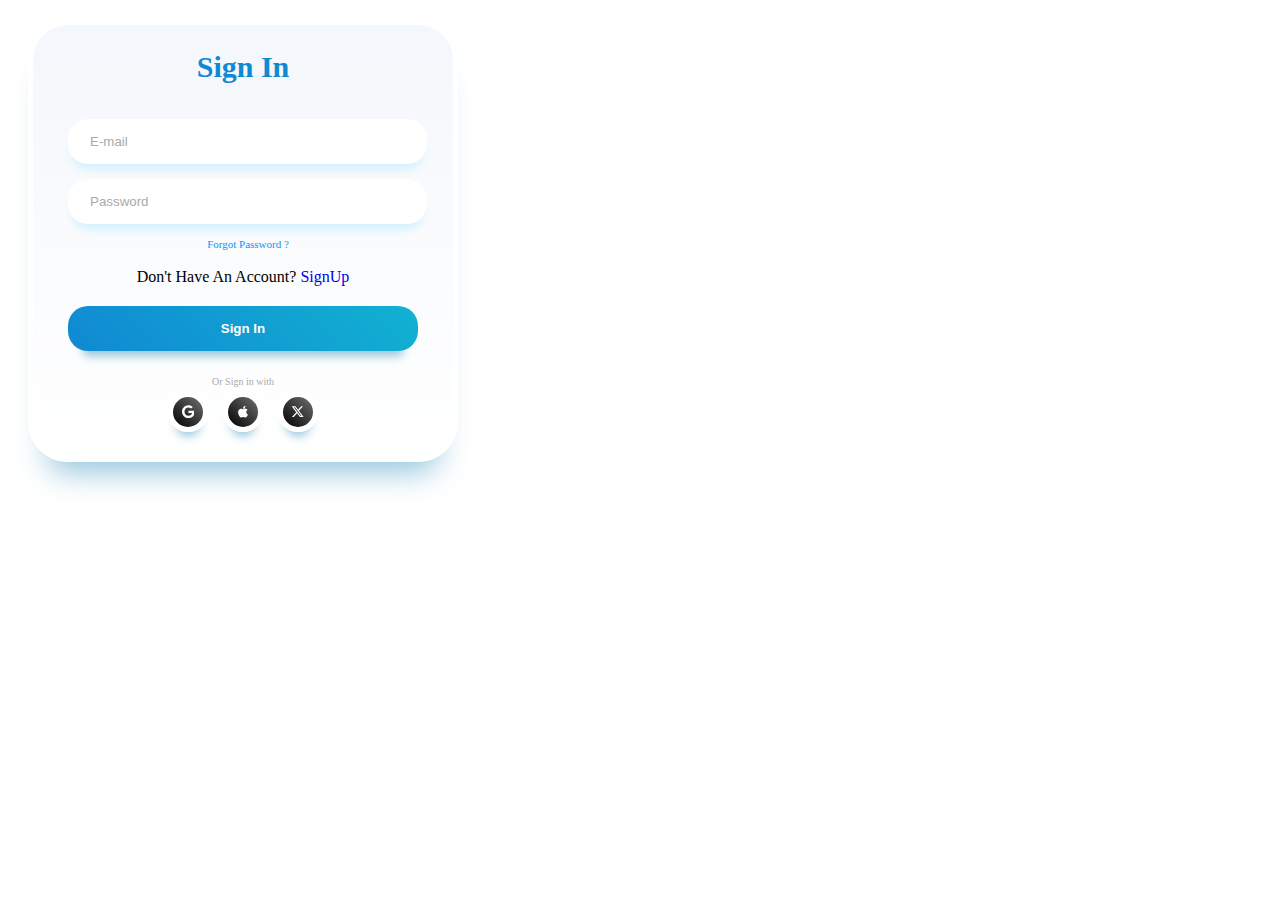
<file: login.html>
<!DOCTYPE html>
<html lang="en">
<head>
    <meta charset="UTF-8">
    <meta name="viewport" content="width=device-width, initial-scale=1.0">
    <title>Login Page</title>
    <link rel="stylesheet" href="login.css">
</head>
<body>
    
<div class="container">
    <div class="heading">Sign In</div>
    <form action="" class="form">
      <input required="" class="input" type="email" name="email" id="email" placeholder="E-mail">
      <input required="" class="input" type="password" name="password" id="password" placeholder="Password">
      <span class="forgot-password"><a href="#">Forgot Password ?</a></span>
      <p>Don't Have An Account? <a href="signup.html" style="text-decoration: none;">SignUp</a></p>
      <input class="login-button" type="submit" value="Sign In">
      
    </form>
    <div class="social-account-container">
        <span class="title">Or Sign in with</span>
        <div class="social-accounts">
          <button class="social-button google">
            <svg class="svg" xmlns="http://www.w3.org/2000/svg" height="1em" viewBox="0 0 488 512">
              <path d="M488 261.8C488 403.3 391.1 504 248 504 110.8 504 0 393.2 0 256S110.8 8 248 8c66.8 0 123 24.5 166.3 64.9l-67.5 64.9C258.5 52.6 94.3 116.6 94.3 256c0 86.5 69.1 156.6 153.7 156.6 98.2 0 135-70.4 140.8-106.9H248v-85.3h236.1c2.3 12.7 3.9 24.9 3.9 41.4z"></path>
            </svg></button>
          <button class="social-button apple">
            <svg class="svg" xmlns="http://www.w3.org/2000/svg" height="1em" viewBox="0 0 384 512">
              <path d="M318.7 268.7c-.2-36.7 16.4-64.4 50-84.8-18.8-26.9-47.2-41.7-84.7-44.6-35.5-2.8-74.3 20.7-88.5 20.7-15 0-49.4-19.7-76.4-19.7C63.3 141.2 4 184.8 4 273.5q0 39.3 14.4 81.2c12.8 36.7 59 126.7 107.2 125.2 25.2-.6 43-17.9 75.8-17.9 31.8 0 48.3 17.9 76.4 17.9 48.6-.7 90.4-82.5 102.6-119.3-65.2-30.7-61.7-90-61.7-91.9zm-56.6-164.2c27.3-32.4 24.8-61.9 24-72.5-24.1 1.4-52 16.4-67.9 34.9-17.5 19.8-27.8 44.3-25.6 71.9 26.1 2 49.9-11.4 69.5-34.3z"></path>
            </svg>
          </button>
          <button class="social-button twitter">
            <svg class="svg" xmlns="http://www.w3.org/2000/svg" height="1em" viewBox="0 0 512 512">
              <path d="M389.2 48h70.6L305.6 224.2 487 464H345L233.7 318.6 106.5 464H35.8L200.7 275.5 26.8 48H172.4L272.9 180.9 389.2 48zM364.4 421.8h39.1L151.1 88h-42L364.4 421.8z"></path>
            </svg>
          </button>
        </div>
      </div>
  </div>
</body>
</html>
</file>
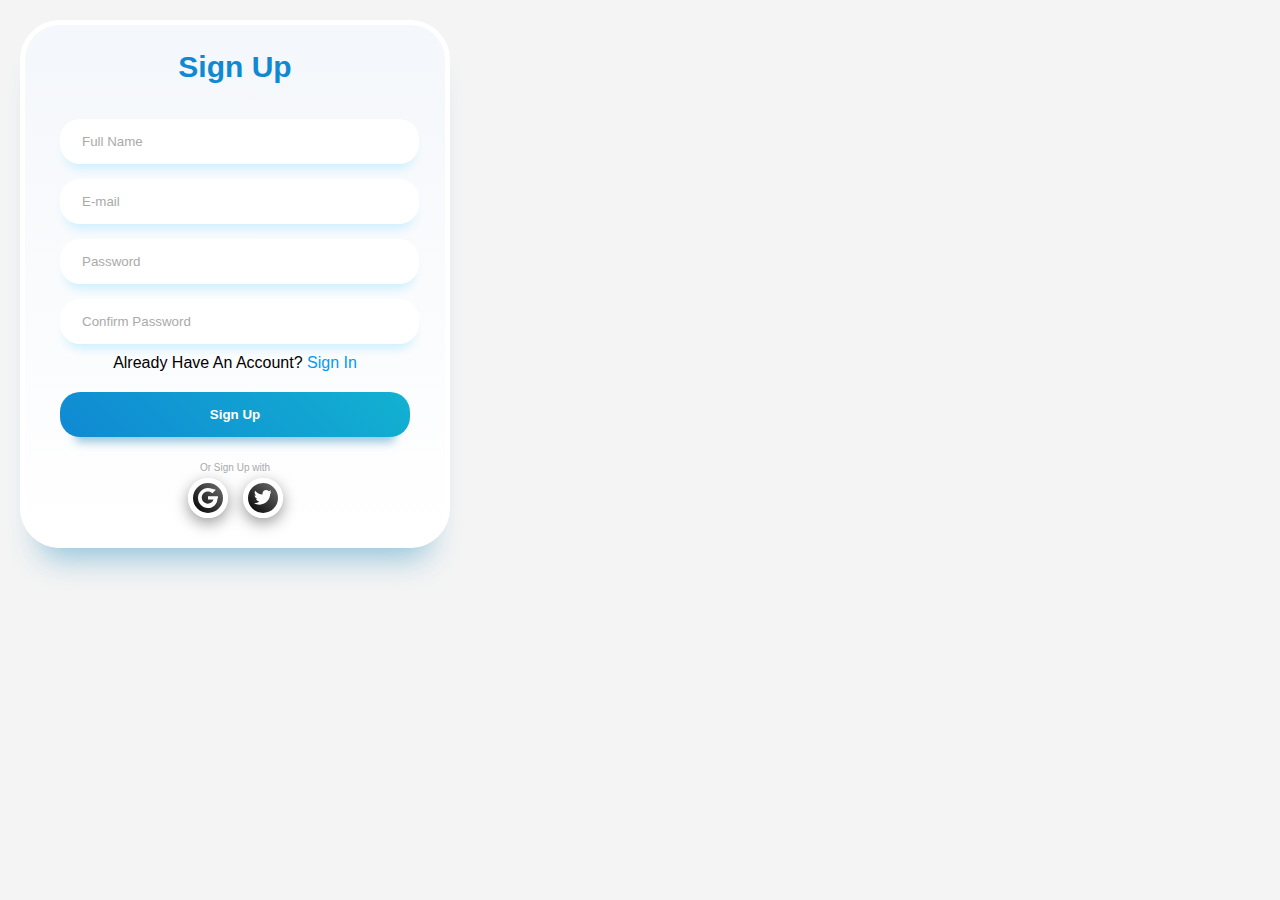
<file: signup.html>
<!DOCTYPE html>
<html lang="en">
<head>
    <meta charset="UTF-8">
    <meta name="viewport" content="width=device-width, initial-scale=1.0">
    <title>Sign Up Page</title>
    <link rel="stylesheet" href="signup.css">
</head>
<body>
    
<div class="container">
    <div class="heading">Sign Up</div>
    <form action="" class="form">
      <input required="" class="input" type="text" name="name" id="name" placeholder="Full Name">
      <input required="" class="input" type="email" name="email" id="email" placeholder="E-mail">
      <input required="" class="input" type="password" name="password" id="password" placeholder="Password">
      <input required="" class="input" type="password" name="confirm_password" id="confirm_password" placeholder="Confirm Password">
      <p>Already Have An Account? <a href="login.html" style="text-decoration: none;">Sign In</a></p>
      <input class="signup-button" type="submit" value="Sign Up">
    </form>
    <div class="social-account-container">
        <span class="title">Or Sign Up with</span>
        <div class="social-accounts">
          <button class="social-button google">
            <svg xmlns="http://www.w3.org/2000/svg" viewBox="0 0 32 32"><path d="M32 16c0-.9-.1-1.8-.2-2.7H16v5.2h8.9c-1.3 3.8-5 6.5-9.2 6.5-5.3 0-9.7-4.3-9.7-9.7s4.3-9.7 9.7-9.7c2.8 0 5.4 1 7.4 2.8l5.5-5.5C24.7 1.8 20.4 0 16 0 7.2 0 0 7.2 0 16s7.2 16 16 16c8.2 0 15-6.7 15-15z"/></svg>
          </button>
          <button class="social-button twitter">
            <svg xmlns="http://www.w3.org/2000/svg" viewBox="0 0 448 512"><path d="M448 97.2c-16.6 7.4-34.5 12.4-53.2 14.6 19.2-11.5 33.9-29.8 40.8-51.5-17.9 10.7-37.7 18.5-58.7 22.7-16.9-18-40.7-29.2-67.3-29.2-50.9 0-92.2 41.3-92.2 92.2 0 7.2.8 14.3 2.4 21.2-76.7-3.8-144.6-40.6-190.2-96.5-8.1 13.8-12.8 29.8-12.8 46.9 0 32.3 16.4 60.9 41.3 77.6-15.3-.5-29.7-4.7-42.3-11.7v1.2c0 45.2 32.2 82.9 75.1 91.5-7.8 2.1-16.1 3.3-24.8 3.3-6.1 0-12.1-.6-17.9-1.7 12.1 37.8 47.4 65.4 89.1 66.3-32.7 25.6-73.7 40.9-118.1 40.9-7.7 0-15.3-.5-22.8-1.3 42 26.9 91.8 42.6 145.5 42.6 174.6 0 270.6-144.3 270.6-269.6 0-4.1-.1-8.2-.2-12.3 18.6-13.4 34.7-30 47.6-48.8z"/></svg>
          </button>
        </div>
    </div>
</div>
</body>
</html>
</file>
<file: login.css>
.container {
    max-width: 350px;
    background: #F8F9FD;
    background: linear-gradient(0deg, rgb(255, 255, 255) 0%, rgb(244, 247, 251) 100%);
    border-radius: 40px;
    text-align: center;
    padding: 25px 35px;
    border: 5px solid rgb(255, 255, 255);
    box-shadow: rgba(133, 189, 215, 0.8784313725) 0px 30px 30px -20px;
    margin: 20px;
  }
  
  .heading {
    text-align: center;
    font-weight: 900;
    font-size: 30px;
    color: rgb(16, 137, 211);
  }
  
  .form {
    margin-top: 20px;
  }
  
  .form .input {
    width: 90%;
    background: white;
    border: none;
    padding: 15px 20px;
    border-radius: 20px;
    margin-top: 15px;
    box-shadow: #cff0ff 0px 10px 10px -5px;
    border-inline: 2px solid transparent;
  }
  
  .form .input::-moz-placeholder {
    color: rgb(170, 170, 170);
  }
  
  .form .input::placeholder {
    color: rgb(170, 170, 170);
  }
  
  .form .input:focus {
    outline: none;
    border-inline: 2px solid #12B1D1;
  }
  
  .form .forgot-password {
    display: block;
    margin-top: 10px;
    margin-left: 10px;
  }
  
  .form .forgot-password a {
    font-size: 11px;
    color: #0099ff;
    text-decoration: none;
  }
  
  .form .login-button {
    display: block;
    width: 100%;
    font-weight: bold;
    background: linear-gradient(45deg, rgb(16, 137, 211) 0%, rgb(18, 177, 209) 100%);
    color: white;
    padding-block: 15px;
    margin: 20px auto;
    border-radius: 20px;
    box-shadow: rgba(133, 189, 215, 0.8784313725) 0px 20px 10px -15px;
    border: none;
    transition: all 0.2s ease-in-out;
  }
  
  .form .login-button:hover {
    transform: scale(1.03);
    box-shadow: rgba(133, 189, 215, 0.8784313725) 0px 23px 10px -20px;
  }
  
  .form .login-button:active {
    transform: scale(0.95);
    box-shadow: rgba(133, 189, 215, 0.8784313725) 0px 15px 10px -10px;
  }
  
  .social-account-container {
    margin-top: 25px;
  }
  
  .social-account-container .title {
    display: block;
    text-align: center;
    font-size: 10px;
    color: rgb(170, 170, 170);
  }
  
  .social-account-container .social-accounts {
    width: 100%;
    display: flex;
    justify-content: center;
    gap: 15px;
    margin-top: 5px;
  }
  
  .social-account-container .social-accounts .social-button {
    background: linear-gradient(45deg, rgb(0, 0, 0) 0%, rgb(112, 112, 112) 100%);
    border: 5px solid white;
    padding: 5px;
    border-radius: 50%;
    width: 40px;
    aspect-ratio: 1;
    display: grid;
    place-content: center;
    box-shadow: rgba(133, 189, 215, 0.8784313725) 0px 12px 10px -8px;
    transition: all 0.2s ease-in-out;
  }
  
  .social-account-container .social-accounts .social-button .svg {
    fill: white;
    margin: auto;
  }
  
  .social-account-container .social-accounts .social-button:hover {
    transform: scale(1.2);
  }
  
  .social-account-container .social-accounts .social-button:active {
    transform: scale(0.9);
  }
</file>
<file: signup.css>
/* General Styles */
body {
    font-family: Arial, sans-serif;
    margin: 0;
    padding: 0;
    background-color: #f4f4f4; /* Light gray background for the body */
}

.container {
    max-width: 350px;
    background: #F8F9FD;
    background: linear-gradient(0deg, rgb(255, 255, 255) 0%, rgb(244, 247, 251) 100%);
    border-radius: 40px;
    text-align: center;
    padding: 25px 35px;
    border: 5px solid rgb(255, 255, 255);
    box-shadow: rgba(133, 189, 215, 0.8784313725) 0px 30px 30px -20px;
    margin: 20px;
}

/* Heading Styles */
.heading {
    text-align: center;
    font-weight: 900;
    font-size: 30px;
    color: rgb(16, 137, 211);
}

/* Form Styles */
.form {
    margin-top: 20px;
}

.form .input {
    width: 90%;
    background: white;
    border: none;
    padding: 15px 20px;
    border-radius: 20px;
    margin-top: 15px;
    box-shadow: #cff0ff 0px 10px 10px -5px;
    border-inline: 2px solid transparent;
}

.form .input::-moz-placeholder {
    color: rgb(170, 170, 170);
}

.form .input::placeholder {
    color: rgb(170, 170, 170);
}

.form .input:focus {
    outline: none;
    border-inline: 2px solid #12B1D1;
}

.form p {
    margin-top: 10px;
}

.form p a {
    color: #0099ff;
    text-decoration: none;
}

.form .signup-button {
    display: block;
    width: 100%;
    font-weight: bold;
    background: linear-gradient(45deg, rgb(16, 137, 211) 0%, rgb(18, 177, 209) 100%);
    color: white;
    padding-block: 15px;
    margin: 20px auto;
    border-radius: 20px;
    box-shadow: rgba(133, 189, 215, 0.8784313725) 0px 20px 10px -15px;
    border: none;
    transition: all 0.2s ease-in-out;
}

.form .signup-button:hover {
    transform: scale(1.03);
    box-shadow: rgba(133, 189, 215, 0.8784313725) 0px 23px 10px -20px;
}

.form .signup-button:active {
    transform: scale(0.95);
    box-shadow: rgba(133, 189, 215, 0.8784313725) 0px 15px 10px -10px;
}

/* Social Account Styles */
.social-account-container {
    margin-top: 25px;
}

.social-account-container .title {
    display: block;
    text-align: center;
    font-size: 10px;
    color: rgb(170, 170, 170);
}

.social-account-container .social-accounts {
    width: 100%;
    display: flex;
    justify-content: center;
    gap: 15px;
    margin-top: 5px;
}

.social-account-container .social-accounts .social-button {
    background: linear-gradient(45deg, rgb(0, 0, 0) 0%, rgb(112, 112, 112) 100%);
    border: 5px solid white;
    padding: 5px;
    border-radius: 50%;
    width: 40px;
    aspect-ratio: 1;
    display: grid;
    place-content: center;
    box-shadow: rgba(0, 0, 0, 0.4) 0px 5px 15px;
    transition: all 0.2s ease-in-out;
}

.social-account-container .social-accounts .social-button:hover {
    box-shadow: rgba(0, 0, 0, 0.5) 0px 10px 20px;
}

.social-account-container .social-accounts .social-button svg {
    height: 100%;
    width: 100%;
    fill: white;
}
</file>
